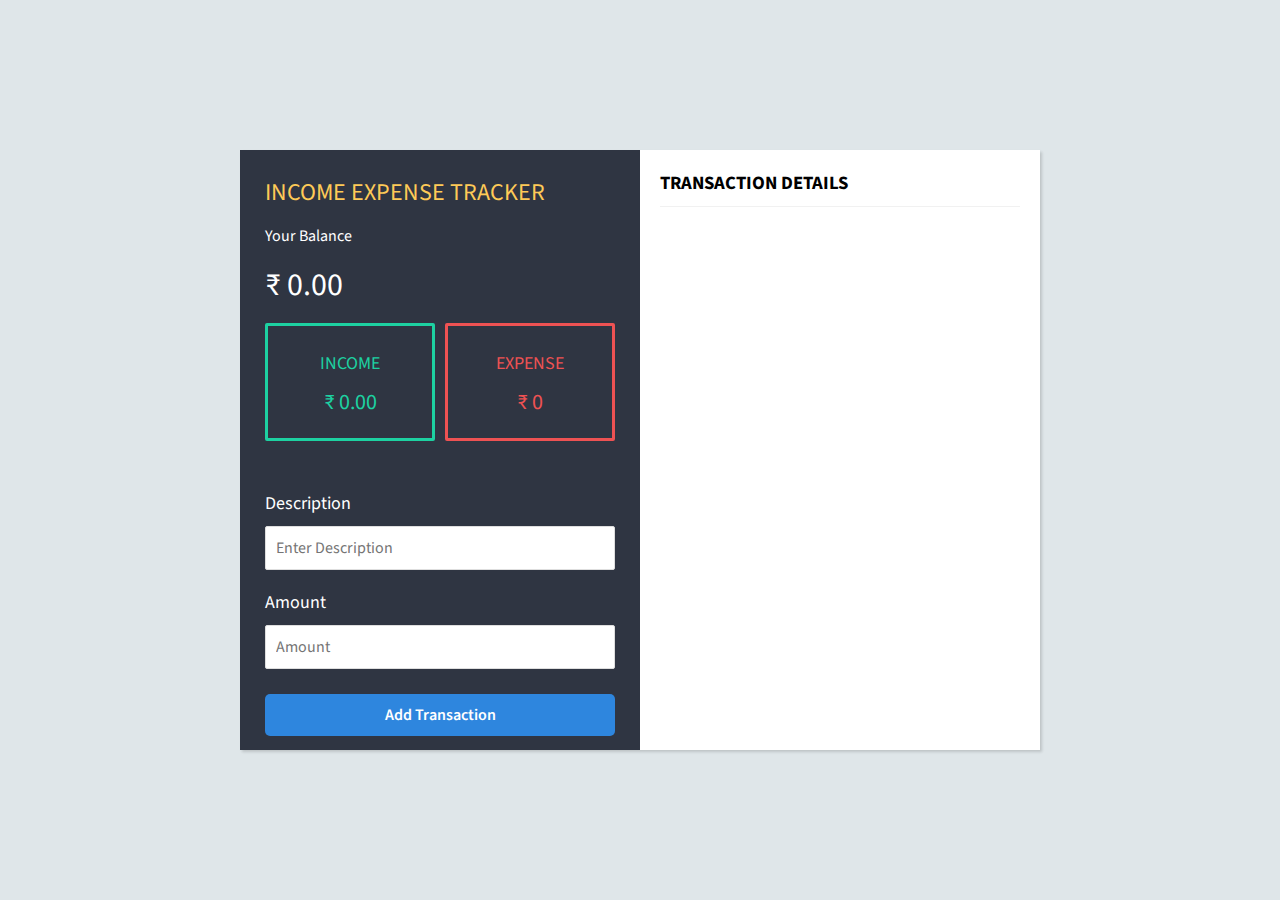
<file: projects/pro2/Expense calculator using Js/index.html>
<!DOCTYPE html>
<html lang="en">

<head>
 <meta charset="UTF-8" />
 <meta http-equiv="X-UA-Compatible" content="IE=edge" />
 <meta name="viewport" content="width=device-width, initial-scale=1.0" />
 <title>Document</title>
 <link rel="stylesheet" href="css/style.css" />
</head>

<body>
 <div class="container">
  <div class="ledger">
   <h2>Income Expense Tracker</h2>
   <h4>Your Balance</h4>
   <h1 id="balance">₹ 0.00</h1>
   <div class="inc-exp-container">
    <div class="inc">
     <h4>Income</h4>
     <p id="inc-amt" class="amt plus">₹ 0.00</p>
    </div>
    <div class="exp">
     <h4>Expense</h4>
     <p id="exp-amt" class="amt minus">₹ 0.00</p>
    </div>
   </div>
   <form action="#" id="form">
    <div class="form-control">
     <label for="desc">Description</label>
     <input type="text" name="desc" id="desc" placeholder="Enter Description" />
    </div>

    <div class="form-control">
     <label for="amount">Amount</label>
     <input type="number" name="amount" id="amount" placeholder="Amount" />
    </div>
    <button class="btn" type="submit">Add Transaction</button>
   </form>
  </div>
  <div class="transaction">
   <h3>Transaction Details</h3>
   <ul class="trans" id="trans">
    <li class="exp">
     Insurance
     <span>-1500</span>
     <button class="btn-del">x</button>
    </li>
    <li class="inc">
     Salary
     <span>35000</span>
     <button class="btn-del">x</button>
    </li>
    <li class="exp">
     Food
     <span>-350</span>
     <button class="btn-del">x</button>
    </li>
   </ul>
  </div>
 </div>
 <script src="js/script.js"></script>
</body>

</html>
</file>
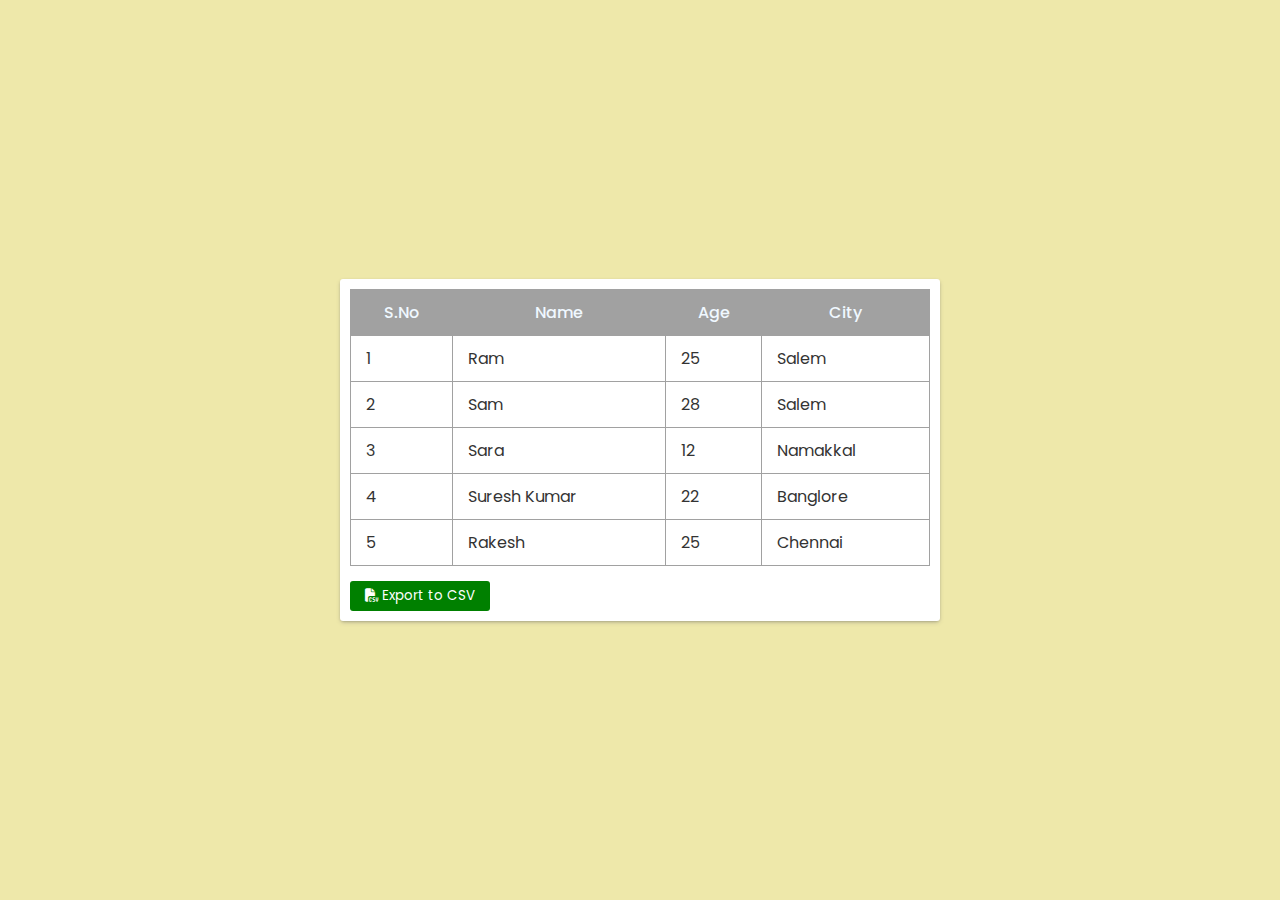
<file: projects/pro3/CSV file gen/index.html>
<!DOCTYPE html>
<html lang="en">

<head>
 <meta charset="UTF-8" />
 <meta http-equiv="X-UA-Compatible" content="IE=edge" />
 <meta name="viewport" content="width=device-width, initial-scale=1.0" />
 <title>Table to CSV</title>
 <link rel="stylesheet" href="css/style.css" />
 <link rel="stylesheet" href="https://cdnjs.cloudflare.com/ajax/libs/font-awesome/6.3.0/css/all.min.css" />
</head>

<body>
 <div class="container">
  <table id="table">
   <thead>
    <tr>
     <th>S.No</th>
     <th>Name</th>
     <th>Age</th>
     <th>City</th>
    </tr>
   </thead>
   <tbody>
    <tr>
     <td>1</td>
     <td>Ram</td>
     <td>25</td>
     <td>Salem</td>
    </tr>
    <tr>
     <td>2</td>
     <td>Sam</td>
     <td>28</td>
     <td>Salem</td>
    </tr>
    <tr>
     <td>3</td>
     <td>Sara</td>
     <td>12</td>
     <td>Namakkal</td>
    </tr>
    <tr>
     <td>4</td>
     <td>Suresh Kumar</td>
     <td>22</td>
     <td>Banglore</td>
    </tr>
    <tr>
     <td>5</td>
     <td>Rakesh</td>
     <td>25</td>
     <td>Chennai</td>
    </tr>
   </tbody>
  </table>

  <button id="btnExport" type="button"><i class="fa fa-file-csv"></i> Export to CSV</button>
 </div>
 <script src="js/script.js"></script>
</body>

</html>
</file>
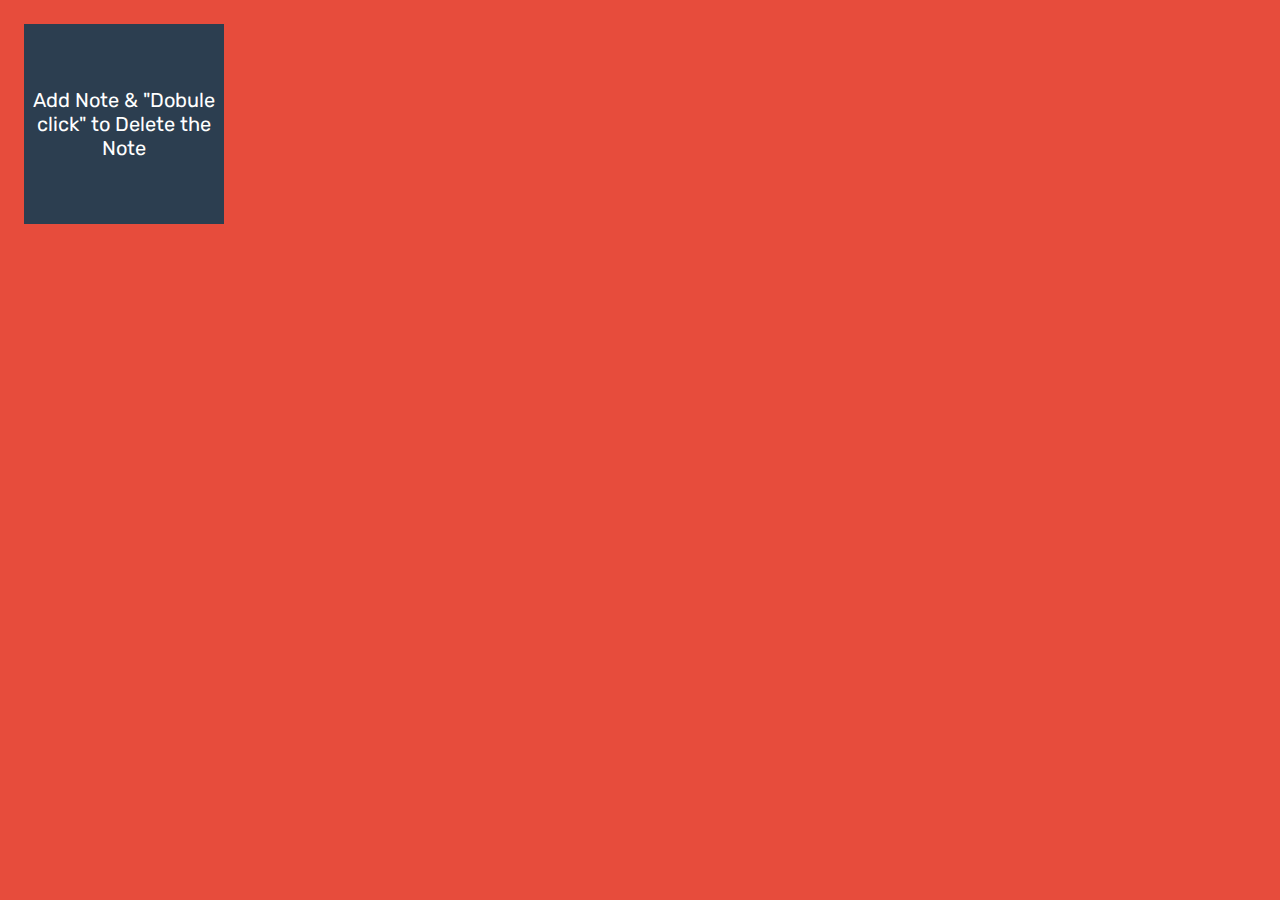
<file: projects/pro4/Sticky Notes  using js/index.html>
<!DOCTYPE html>
<html lang="en">

<head>
 <meta charset="UTF-8">
 <meta http-equiv="X-UA-Compatible" content="IE=edge">
 <meta name="viewport" content="width=device-width, initial-scale=1.0">
 <title>Document</title>
 <link rel="stylesheet" href="css/style.css">
</head>

<body>
 <div id="container">
  <button class="btn-add">Add Note & "Dobule click" to Delete the Note</button>
 </div>

 <script src="js/script.js"></script>
</body>

</html>
</file>
<file: projects/pro2/Expense calculator using Js/css/style.css>
@import url("https://fonts.googleapis.com/css2?family=Source+Sans+Pro:ital,wght@0,300;0,400;0,700;0,900;1,600&display=swap");

* {
 margin: 0;
 padding: 0;
 box-sizing: border-box;
 font-family: "Source Sans Pro", sans-serif;
}

body {
 width: 100vw;
 height: 100vh;
 background-color: #dfe6e9;
 display: grid;
 place-items: center;
}

.container {
 width: 800px;
 height: 600px;
 background-color: #fff;
 box-shadow: rgba(0, 0, 0, 0.15) 1.95px 1.95px 2.6px;
 display: flex;
 user-select: none;
}

.ledger {
 background-color: #2f3542;
 padding: 20px;
 flex: 1;
 color: white;
}

.ledger h2 {
 text-transform: uppercase;
 color: #feca57;
}

.ledger h2,
.ledger h4,
.ledger h1 {
 font-weight: 400;
 margin-bottom: 5px;
 padding: 5px;
}

.inc-exp-container {
 display: flex;
 padding: 5px;
 gap: 10px;
}

.inc-exp-container div {
 text-align: center;
 text-transform: uppercase;
 padding: 20px;
 font-size: 18px;
 flex: 1;
 border-radius: 2px;
}

.inc-exp-container div p {
 font-size: 22px;
}

.inc-exp-container div.inc {
 border: 3px solid #1dd1a1;
 color: #1dd1a1;
}

.inc-exp-container div.exp {
 border: 3px solid #ee5253;
 color: #ee5253;
}

#form {
 padding: 5px;
 margin-top: 20px;
}

.form-control {
 margin-top: 10px;
}

label {
 display: inline-block;
 margin: 10px 0;
 font-size: 18px;
 font-weight: 400;
}

input[type="text"],
input[type="number"] {
 border: 1px solid #dedede;
 display: block;
 width: 100%;
 font-size: 16px;
 padding: 10px;
 outline: none;
 border-radius: 2px;
}

.btn {
 background-color: #2e86de;
 color: white;
 display: block;
 width: 100%;
 margin-top: 25px;
 padding: 10px;
 font-size: 16px;
 border: 0;
 font-weight: 600;
 border-radius: 5px;
}

.transaction {
 flex: 1;
 padding: 20px;
 display: flex;
 flex-direction: column;
 overflow-y: scroll;
}

.transaction h3 {
 text-transform: uppercase;
 padding-bottom: 10px;
 border-bottom: 1px solid #f1f1f1;
 margin-bottom: 5px;
}

.trans {
 list-style-type: none;
}

.trans li {
 background-color: #fff;
 color: #333;
 box-shadow: rgba(0, 0, 0, 0.02) 0px 1px 3px 0px, rgba(27, 31, 35, 0.15) 0px 0px 0px 1px;
 padding: 10px;
 margin: 10px 0;
 position: relative;
 display: flex;
 justify-content: space-between;
 font-weight: 600;
 cursor: pointer;
}

.trans li.inc {
 border-left: 5px solid #1dd1a1;
}

.trans li.exp {
 border-left: 5px solid #ee5253;
}

.btn-del {
 position: absolute;
 top: -10px;
 right: -10px;
 width: 20px;
 height: 20px;
 border-radius: 50%;
 font-weight: 600;
 color: #fff;
 background-color: #e74c3c;
 border: none;
 font-size: 18px;
 line-height: 20px;
 cursor: pointer;
 opacity: 0;
}

.trans li:hover .btn-del {
 opacity: 1;
}

::-webkit-scrollbar {
 width: 5px;
}

::-webkit-scrollbar-track {
 background-color: #f1f1f1;
}

::-webkit-scrollbar-thumb {
 background-color: #2e86de;
 border-radius: 8px;
}
</file>
<file: projects/pro3/CSV file gen/css/style.css>
@import url("https://fonts.googleapis.com/css2?family=Poppins:wght@100;300;400;500;600;700;800&display=swap");

* {
 margin: 0;
 padding: 0;
 box-sizing: border-box;
 font-family: "Poppins", sans-serif;
}

body {
 width: 100vw;
 height: 100vh;
 background-color: palegoldenrod;
 display: grid;
 place-items: center;
 color: #333;
}

.container {
 width: 600px;
 background-color: #fff;
 padding: 10px;
 border-radius: 3px;
 box-shadow: rgba(50, 50, 93, 0.25) 0px 2px 5px -1px, rgba(0, 0, 0, 0.3) 0px 1px 3px -1px;
}

table {
 width: 100%;
 border: 1px solid #a1a1a1;
 border-collapse: collapse;
}

table tr td,
table tr th {
 padding: 10px 15px;
 border: 1px solid #a1a1a1;
}

table tr th {
 background-color: #a1a1a1;
 color: aliceblue;
 font-weight: 500;
}

#btnExport {
 padding: 5px 15px;
 margin-top: 15px;
 border: none;
 background-color: green;
 color: #fff;
 border-radius: 3px;
}
</file>
<file: projects/pro4/Sticky Notes  using js/css/style.css>
@import url('https://fonts.googleapis.com/css2?family=Rubik:wght@300;400;500;600;700;900&display=swap');


* {
 margin: 0;
 padding: 0;
 box-sizing: border-box;
 font-family: 'Rubik', sans-serif;

}

body {
 background-color: #e74c3c;
}


#container {
 display: grid;
 grid-template-columns: repeat(auto-fill, 200px);
 gap: 24px;
 padding: 24px;
}

.sticky {
 height: 200px;
 padding: 16px;
 border: none;
 outline: none;
 resize: none;
 border-radius: 5px;
 font-size: 18px;
 box-shadow: rgba(60, 64, 67, 0.3) 0px 1px 2px 0px, rgba(60, 64, 67, 0.15) 0px 1px 3px 1px;
}

.btn-add {
 height: 200px;
 border: none;
 outline: none;
 color: #fff;
 font-size: 20px;
 background-color: #2c3e50;
 cursor: pointer;
}

.btn-add:hover {
 background-color: #34495e;
 border-radius: 5px;
}
</file>
